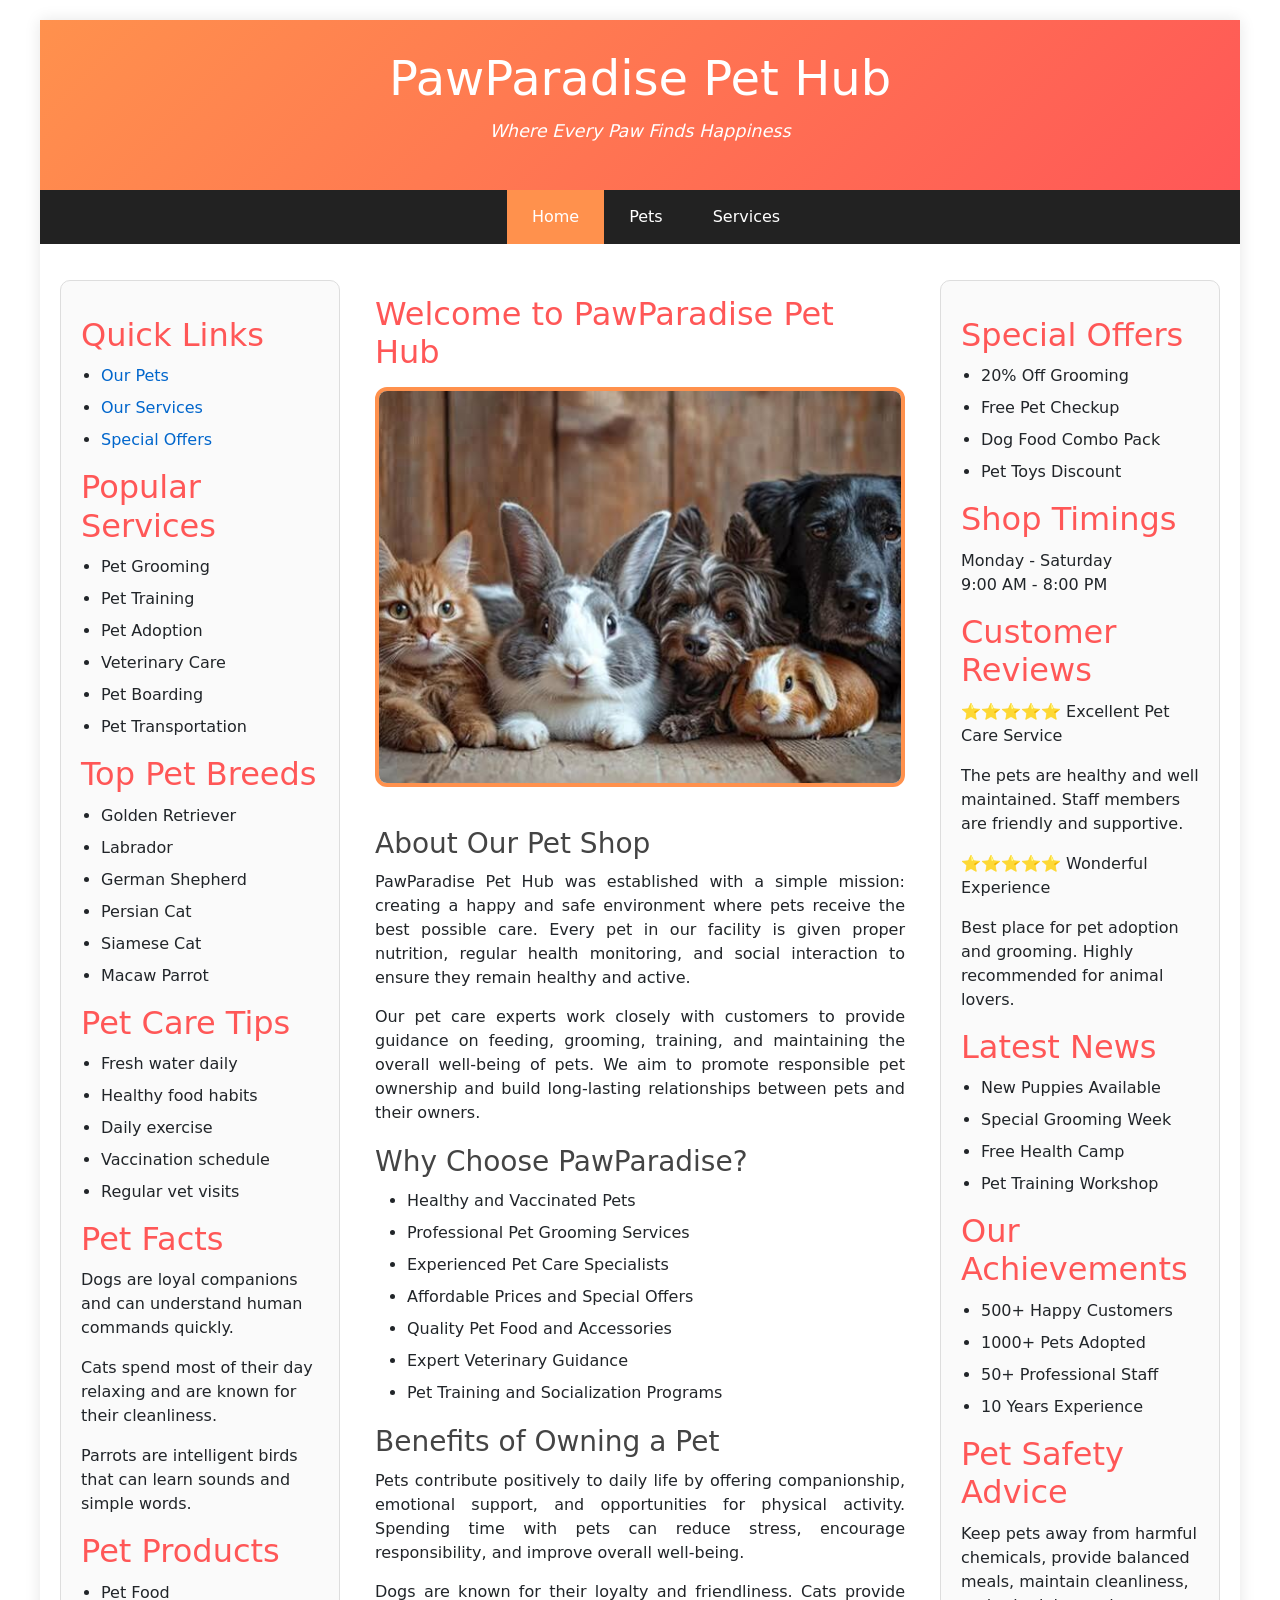
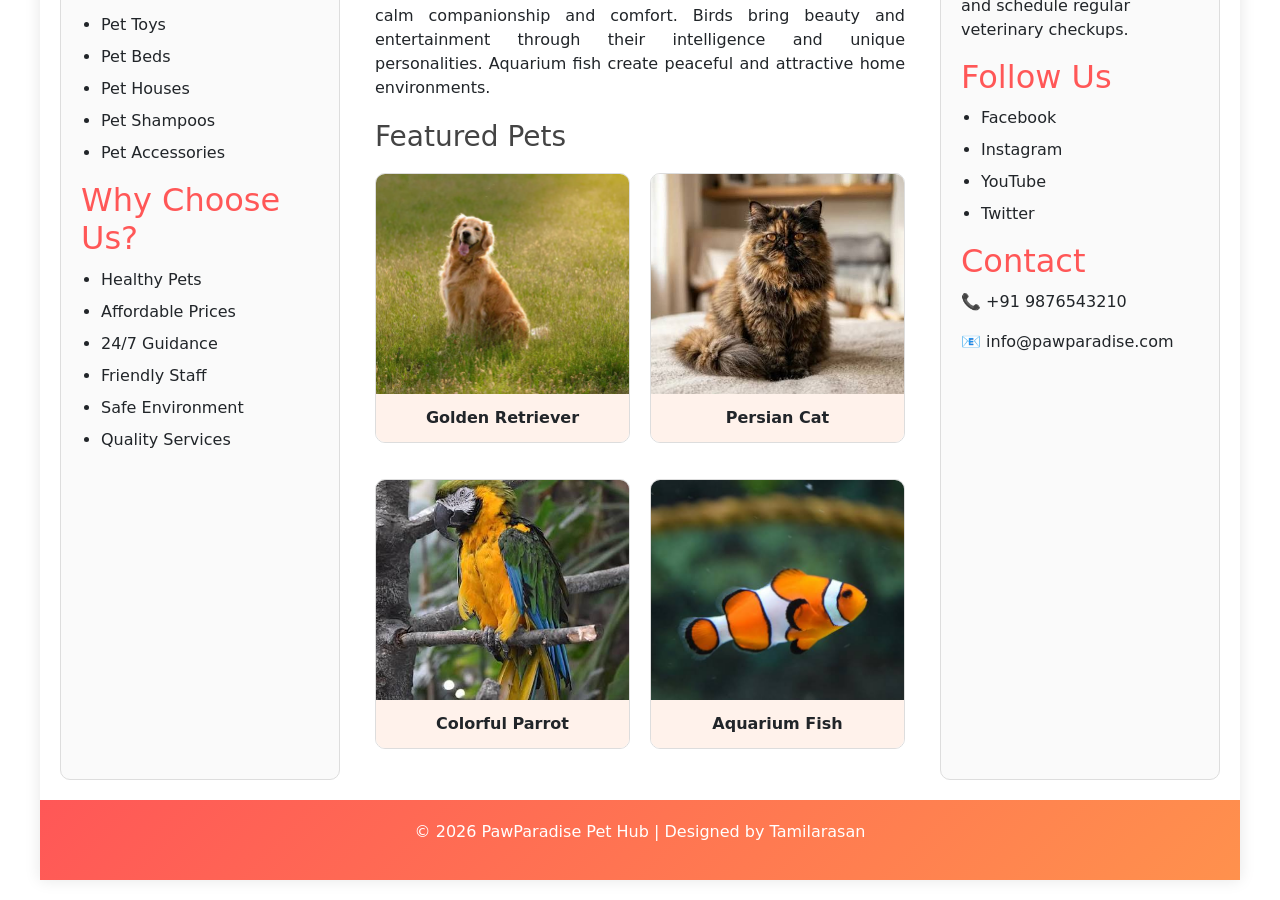
<file: index.html>
<!DOCTYPE html>
<html lang="en">
<head>
    <meta charset="UTF-8">
    <meta name="viewport" content="width=device-width, initial-scale=1.0">
    <title>PawParadise Pet Hub</title>

    <link rel="icon" type="image/png" href="images/fevicon.png">

    <link rel="stylesheet" href="styles/normalize.css">
    <link rel="stylesheet" href="styles/main.css">

    <link href="https://cdn.jsdelivr.net/npm/bootstrap@5.3.3/dist/css/bootstrap.min.css" rel="stylesheet">
</head>
<body>

<div class="container-wrapper">

    <!-- Header -->
    <header>
        <h1>PawParadise Pet Hub</h1>
        <p class="tagline">Where Every Paw Finds Happiness</p>
    </header>

    <!-- Navigation -->
    <nav>
        <ul>
            <li><a class="active" href="index.html">Home</a></li>
            <li><a href="pets.html">Pets</a></li>
            <li><a href="services.html">Services</a></li>
        </ul>
    </nav>

    <!-- Main Layout -->
    <main class="home-layout">

       <aside class="left-sidebar">

    <h2>Quick Links</h2>

    <ul>
        <li><a href="pets.html">Our Pets</a></li>
        <li><a href="services.html">Our Services</a></li>
        <li><a href="#offers">Special Offers</a></li>
    </ul>

    <h2>Popular Services</h2>

    <ul>
        <li>Pet Grooming</li>
        <li>Pet Training</li>
        <li>Pet Adoption</li>
        <li>Veterinary Care</li>
        <li>Pet Boarding</li>
        <li>Pet Transportation</li>
    </ul>

    <h2>Top Pet Breeds</h2>

    <ul>
        <li>Golden Retriever</li>
        <li>Labrador</li>
        <li>German Shepherd</li>
        <li>Persian Cat</li>
        <li>Siamese Cat</li>
        <li>Macaw Parrot</li>
    </ul>

    <h2>Pet Care Tips</h2>

    <ul>
        <li>Fresh water daily</li>
        <li>Healthy food habits</li>
        <li>Daily exercise</li>
        <li>Vaccination schedule</li>
        <li>Regular vet visits</li>
    </ul>

    <h2>Pet Facts</h2>

    <p>
        Dogs are loyal companions and can understand
        human commands quickly.
    </p>

    <p>
        Cats spend most of their day relaxing and are
        known for their cleanliness.
    </p>

    <p>
        Parrots are intelligent birds that can learn
        sounds and simple words.
    </p>

    <h2>Pet Products</h2>

    <ul>
        <li>Pet Food</li>
        <li>Pet Toys</li>
        <li>Pet Beds</li>
        <li>Pet Houses</li>
        <li>Pet Shampoos</li>
        <li>Pet Accessories</li>
    </ul>

    <h2>Why Choose Us?</h2>

    <ul>
        <li>Healthy Pets</li>
        <li>Affordable Prices</li>
        <li>24/7 Guidance</li>
        <li>Friendly Staff</li>
        <li>Safe Environment</li>
        <li>Quality Services</li>
    </ul>

</aside>

      <section>

    <h2>Welcome to PawParadise Pet Hub</h2>

    <img src="images/pet.jpg"
         alt="Pet Shop"
         class="hero-image">

  

    <h3>About Our Pet Shop</h3>

    <p>
        PawParadise Pet Hub was established with a simple mission:
        creating a happy and safe environment where pets receive the
        best possible care. Every pet in our facility is given proper
        nutrition, regular health monitoring, and social interaction to
        ensure they remain healthy and active.
    </p>

    <p>
        Our pet care experts work closely with customers to provide
        guidance on feeding, grooming, training, and maintaining the
        overall well-being of pets. We aim to promote responsible pet
        ownership and build long-lasting relationships between pets and
        their owners.
    </p>


    <h3>Why Choose PawParadise?</h3>

    <ul>
        <li>Healthy and Vaccinated Pets</li>
        <li>Professional Pet Grooming Services</li>
        <li>Experienced Pet Care Specialists</li>
        <li>Affordable Prices and Special Offers</li>
        <li>Quality Pet Food and Accessories</li>
        <li>Expert Veterinary Guidance</li>
        <li>Pet Training and Socialization Programs</li>
    </ul>

  

    <h3>Benefits of Owning a Pet</h3>

    <p>
        Pets contribute positively to daily life by offering
        companionship, emotional support, and opportunities for
        physical activity. Spending time with pets can reduce stress,
        encourage responsibility, and improve overall well-being.
    </p>

    <p>
        Dogs are known for their loyalty and friendliness. Cats provide
        calm companionship and comfort. Birds bring beauty and
        entertainment through their intelligence and unique
        personalities. Aquarium fish create peaceful and attractive
        home environments.
    </p>

    <h3>Featured Pets</h3>

    <div class="pet-gallery">

        <figure>
            <img src="images/retriver.jpg" alt="Dog">
            <figcaption>Golden Retriever</figcaption>
        </figure>

        <figure>
            <img src="images/cat.jpg" alt="Cat">
            <figcaption>Persian Cat</figcaption>
        </figure>

        <figure>
            <img src="images/parrot.jpg" alt="Bird">
            <figcaption>Colorful Parrot</figcaption>
        </figure>
         <figure>
            <img src="images/fish.jpg" alt="Bird">
            <figcaption>Aquarium Fish</figcaption>
        </figure>

    </div>

   

</section>
        <aside class="right-sidebar" id="offers">

    <h2>Special Offers</h2>

    <ul>
        <li>20% Off Grooming</li>
        <li>Free Pet Checkup</li>
        <li>Dog Food Combo Pack</li>
        <li>Pet Toys Discount</li>
    </ul>

    <h2>Shop Timings</h2>

    <p>
        Monday - Saturday<br>
        9:00 AM - 8:00 PM
    </p>

  

    <h2>Customer Reviews</h2>

    <p>⭐⭐⭐⭐⭐ Excellent Pet Care Service</p>

    <p>
        The pets are healthy and well maintained.
        Staff members are friendly and supportive.
    </p>

    <p>⭐⭐⭐⭐⭐ Wonderful Experience</p>

    <p>
        Best place for pet adoption and grooming.
        Highly recommended for animal lovers.
    </p>

    <h2>Latest News</h2>

    <ul>
        <li>New Puppies Available</li>
        <li>Special Grooming Week</li>
        <li>Free Health Camp</li>
        <li>Pet Training Workshop</li>
    </ul>

    <h2>Our Achievements</h2>

    <ul>
        <li>500+ Happy Customers</li>
        <li>1000+ Pets Adopted</li>
        <li>50+ Professional Staff</li>
        <li>10 Years Experience</li>
    </ul>

    <h2>Pet Safety Advice</h2>

    <p>
        Keep pets away from harmful chemicals,
        provide balanced meals, maintain cleanliness,
        and schedule regular veterinary checkups.
    </p>

    <h2>Follow Us</h2>

    <ul>
        <li>Facebook</li>
        <li>Instagram</li>
        <li>YouTube</li>
        <li>Twitter</li>
    </ul>

      <h2>Contact</h2>

    <p>
        📞 +91 9876543210
    </p>

    <p>
        📧 info@pawparadise.com
    </p>

</aside>

    </main>

    <!-- Footer -->
    <footer>
        <p>
            &copy; 2026 PawParadise Pet Hub |
            Designed by Tamilarasan 
    </footer>

</div>

</body>
</html>
</file>
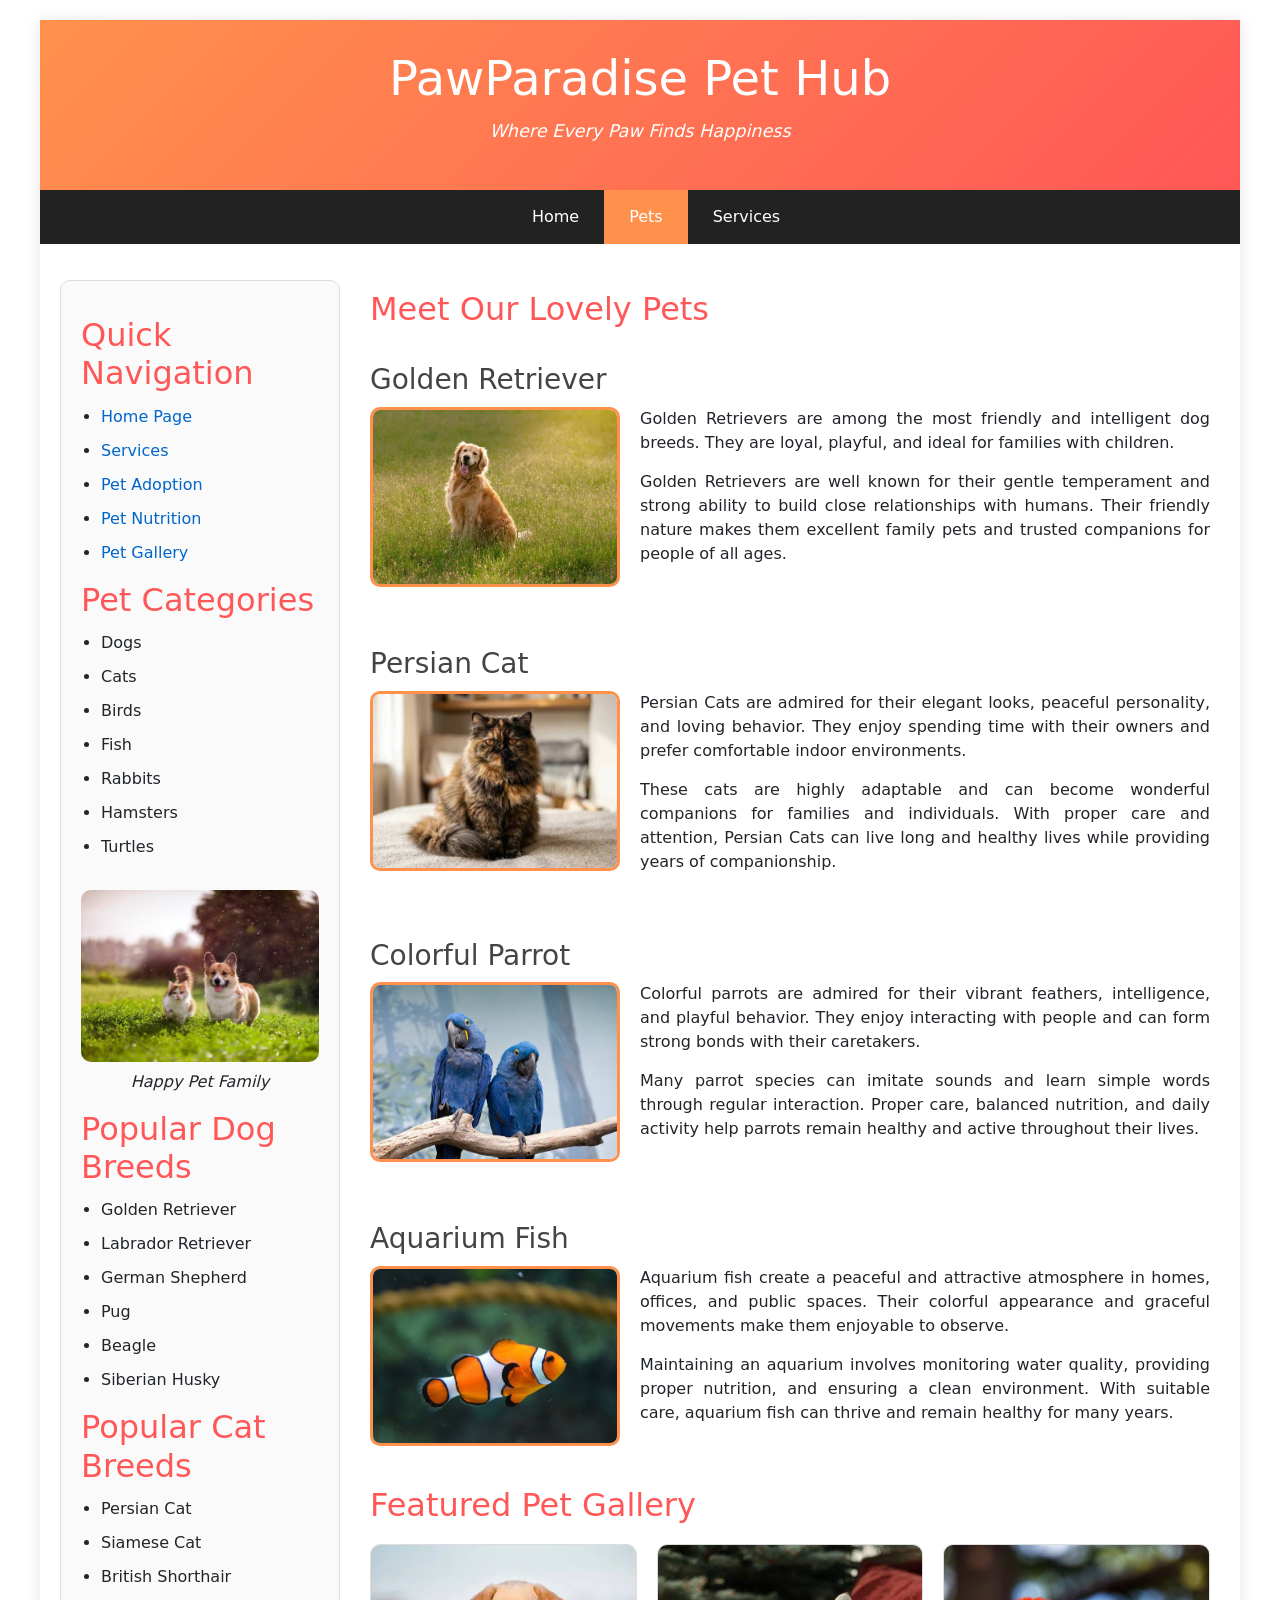
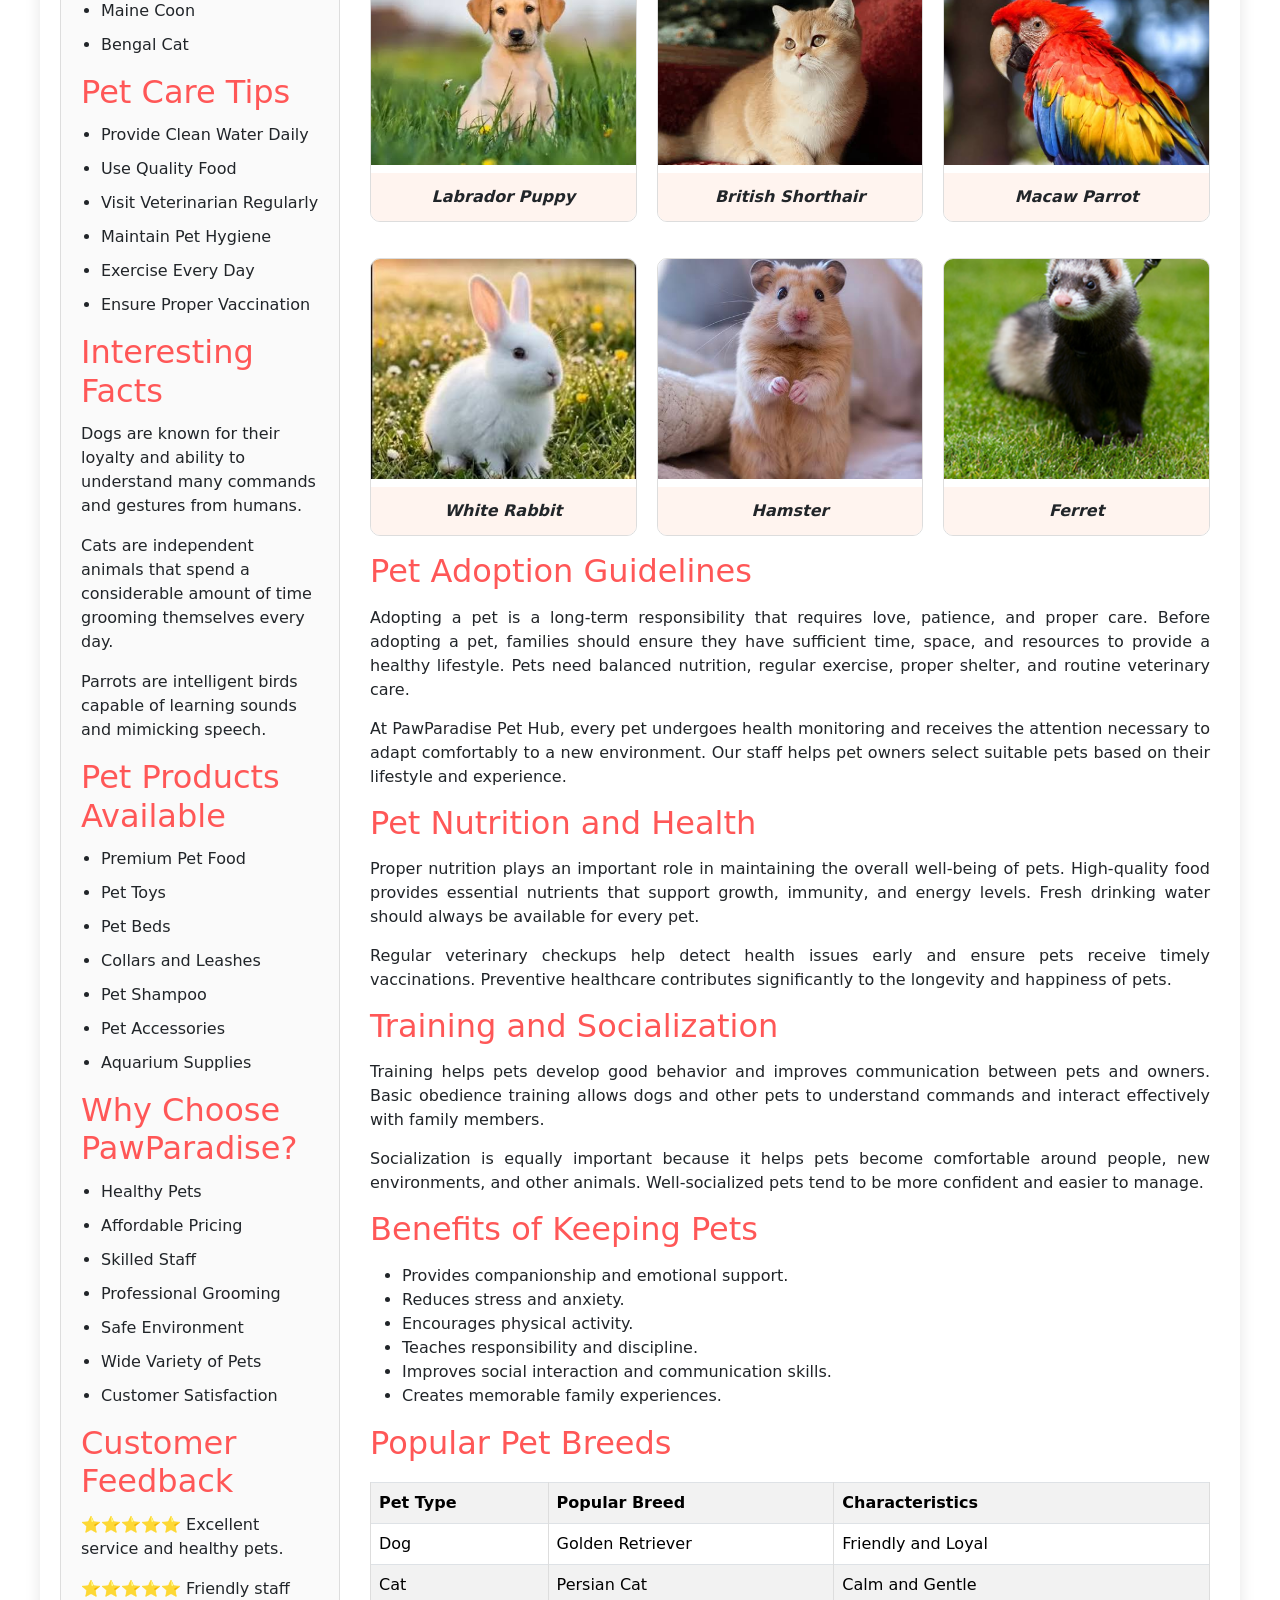
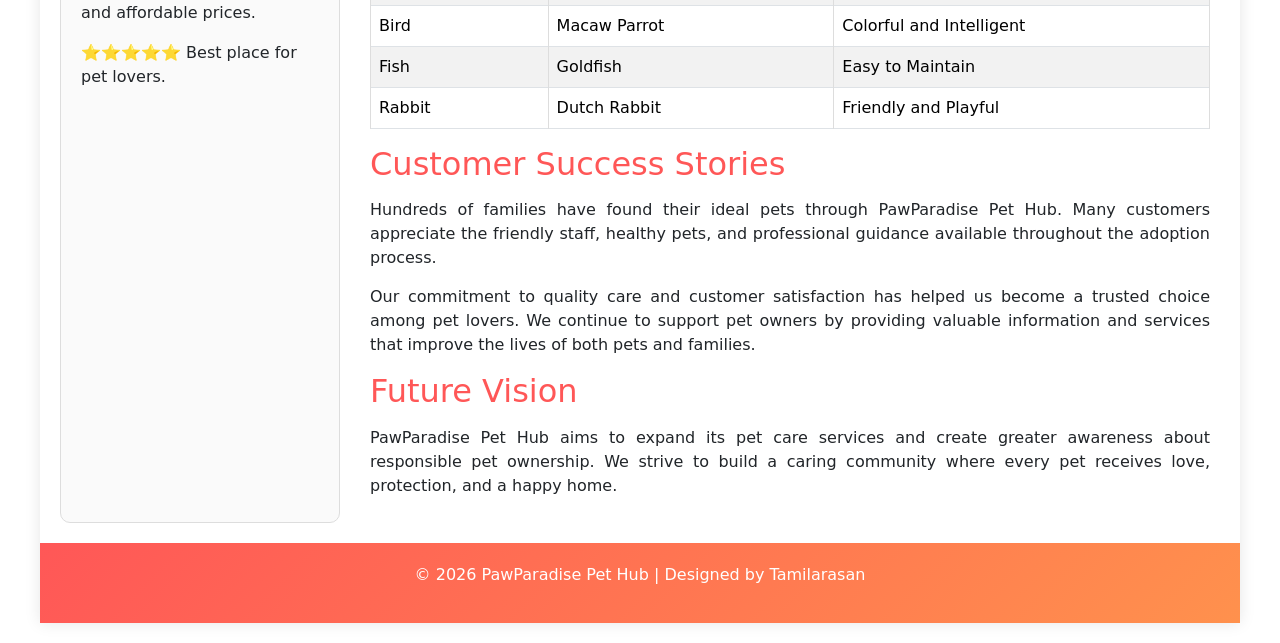
<file: pets.html>
<!DOCTYPE html>
<html lang="en">
<head>
    <meta charset="UTF-8">
    <meta name="viewport" content="width=device-width, initial-scale=1.0">
    <title>Our Pets | PawParadise Pet Hub</title>
     <link rel="icon" type="image/png" href="images/fevicon.png">

    <link rel="stylesheet" href="styles/normalize.css">
    <link rel="stylesheet" href="styles/content.css">

    <link href="https://cdn.jsdelivr.net/npm/bootstrap@5.3.3/dist/css/bootstrap.min.css" rel="stylesheet">
</head>
<body>

<div class="container-wrapper">

    <!-- Header -->
    <header>
        <h1>PawParadise Pet Hub</h1>
        <p class="tagline">Where Every Paw Finds Happiness</p>
    </header>

    <!-- Navigation -->
    <nav>
        <ul>
            <li><a href="index.html">Home</a></li>
            <li><a class="active" href="pets.html">Pets</a></li>
            <li><a href="services.html">Services</a></li>
        </ul>
    </nav>

    <!-- Two Column Layout -->
    <main class="content-layout">

 <aside class="sidebar">

    <h2>Quick Navigation</h2>

    <ul>
        <li><a href="index.html">Home Page</a></li>
        <li><a href="services.html">Services</a></li>
        <li><a href="#adoption">Pet Adoption</a></li>
        <li><a href="#nutrition">Pet Nutrition</a></li>
        <li><a href="#gallery">Pet Gallery</a></li>
    </ul>

    <h2>Pet Categories</h2>

    <ul>
        <li>Dogs</li>
        <li>Cats</li>
        <li>Birds</li>
        <li>Fish</li>
        <li>Rabbits</li>
        <li>Hamsters</li>
        <li>Turtles</li>
    </ul>

    <figure>
        <img src="images/petsss.jpg"
             alt="Pet"
             class="sidebar-image">

        <figcaption>Happy Pet Family</figcaption>
    </figure>

    <h2>Popular Dog Breeds</h2>

    <ul>
        <li>Golden Retriever</li>
        <li>Labrador Retriever</li>
        <li>German Shepherd</li>
        <li>Pug</li>
        <li>Beagle</li>
        <li>Siberian Husky</li>
    </ul>

    <h2>Popular Cat Breeds</h2>

    <ul>
        <li>Persian Cat</li>
        <li>Siamese Cat</li>
        <li>British Shorthair</li>
        <li>Maine Coon</li>
        <li>Bengal Cat</li>
    </ul>

    <h2>Pet Care Tips</h2>

    <ul>
        <li>Provide Clean Water Daily</li>
        <li>Use Quality Food</li>
        <li>Visit Veterinarian Regularly</li>
        <li>Maintain Pet Hygiene</li>
        <li>Exercise Every Day</li>
        <li>Ensure Proper Vaccination</li>
    </ul>

    <h2>Interesting Facts</h2>

    <p>
        Dogs are known for their loyalty and ability
        to understand many commands and gestures from
        humans.
    </p>

    <p>
        Cats are independent animals that spend a
        considerable amount of time grooming
        themselves every day.
    </p>

    <p>
        Parrots are intelligent birds capable of
        learning sounds and mimicking speech.
    </p>

    <h2>Pet Products Available</h2>

    <ul>
        <li>Premium Pet Food</li>
        <li>Pet Toys</li>
        <li>Pet Beds</li>
        <li>Collars and Leashes</li>
        <li>Pet Shampoo</li>
        <li>Pet Accessories</li>
        <li>Aquarium Supplies</li>
    </ul>

    <h2>Why Choose PawParadise?</h2>

    <ul>
        <li>Healthy Pets</li>
        <li>Affordable Pricing</li>
        <li>Skilled Staff</li>
        <li>Professional Grooming</li>
        <li>Safe Environment</li>
        <li>Wide Variety of Pets</li>
        <li>Customer Satisfaction</li>
    </ul>

    <h2>Customer Feedback</h2>

    <p>
        ⭐⭐⭐⭐⭐ Excellent service and healthy pets.
    </p>

    <p>
        ⭐⭐⭐⭐⭐ Friendly staff and affordable prices.
    </p>

    <p>
        ⭐⭐⭐⭐⭐ Best place for pet lovers.
    </p>

</aside>

        <!-- Main Content -->
        <section class="content">

            <h2>Meet Our Lovely Pets</h2>

            <article>

    <h3>Golden Retriever</h3>

    <img src="images/retriver.jpg"
         alt="Golden Retriever"
         class="float-image">

    <p>
        Golden Retrievers are among the most friendly and
        intelligent dog breeds. They are loyal, playful,
        and ideal for families with children.
    </p>

   

    <p>
        Golden Retrievers are well known for their gentle
        temperament and strong ability to build close
        relationships with humans. Their friendly nature
        makes them excellent family pets and trusted
        companions for people of all ages.
    </p>

 

</article>

            <div class="clear"></div>

            <article>

                <h3>Persian Cat</h3>

                <img src="images/cat.jpg"
                     alt="Persian Cat"
                     class="float-image">

                  <p>
        Persian Cats are admired for their elegant looks,
        peaceful personality, and loving behavior. They
        enjoy spending time with their owners and prefer
        comfortable indoor environments.
    </p>

    <p>
        These cats are highly adaptable and can become
        wonderful companions for families and individuals.
        With proper care and attention, Persian Cats can
        live long and healthy lives while providing years
        of companionship.
    </p>

            </article>

            <div class="clear"></div>

            <article>

                <h3>Colorful Parrot</h3>

                <img src="images/parrot2.jpg"
                     alt="Parrot"
                     class="float-image">

                  <p>
        Colorful parrots are admired for their vibrant
        feathers, intelligence, and playful behavior.
        They enjoy interacting with people and can form
        strong bonds with their caretakers.
    </p>

    <p>
        Many parrot species can imitate sounds and learn
        simple words through regular interaction. Proper
        care, balanced nutrition, and daily activity help
        parrots remain healthy and active throughout their
        lives.
    </p>

            </article>

            <div class="clear"></div>

            <article>

                <h3>Aquarium Fish</h3>

                <img src="images/fish.jpg"
                     alt="Fish"
                     class="float-image">

                 <p>
        Aquarium fish create a peaceful and attractive
        atmosphere in homes, offices, and public spaces.
        Their colorful appearance and graceful movements
        make them enjoyable to observe.
    </p>

    <p>
        Maintaining an aquarium involves monitoring water
        quality, providing proper nutrition, and ensuring
        a clean environment. With suitable care, aquarium
        fish can thrive and remain healthy for many years.
    </p>

            </article>

            <div class="clear"></div>

            <h2>Featured Pet Gallery</h2>

            <div class="pet-gallery">

                <figure>
                    <img src="images/puppy.jpg" alt="Dog">
                    <figcaption>Labrador Puppy</figcaption>
                </figure>

                <figure>
                    <img src="images/cat2.jpg" alt="Cat">
                    <figcaption>British Shorthair</figcaption>
                </figure>

                <figure>
                    <img src="images/parrot3.jpg" alt="Bird">
                    <figcaption>Macaw Parrot</figcaption>
                </figure>

                <figure>
                    <img src="images/rabbit.jpg" alt="Rabbit">
                    <figcaption>White Rabbit</figcaption>
                </figure>

                <figure>
                    <img src="images/hamster.jpg" alt="Rabbit">
                    <figcaption>Hamster</figcaption>
                </figure>

                <figure>
                    <img src="images/ferret.jpg" alt="Rabbit">
                    <figcaption>Ferret</figcaption>
                </figure>

            </div>
            <h2>Pet Adoption Guidelines</h2>

<p>
    Adopting a pet is a long-term responsibility that requires love,
    patience, and proper care. Before adopting a pet, families should
    ensure they have sufficient time, space, and resources to provide
    a healthy lifestyle. Pets need balanced nutrition, regular
    exercise, proper shelter, and routine veterinary care.
</p>

<p>
    At PawParadise Pet Hub, every pet undergoes health monitoring and
    receives the attention necessary to adapt comfortably to a new
    environment. Our staff helps pet owners select suitable pets based
    on their lifestyle and experience.
</p>

<h2>Pet Nutrition and Health</h2>

<p>
    Proper nutrition plays an important role in maintaining the overall
    well-being of pets. High-quality food provides essential nutrients
    that support growth, immunity, and energy levels. Fresh drinking
    water should always be available for every pet.
</p>

<p>
    Regular veterinary checkups help detect health issues early and
    ensure pets receive timely vaccinations. Preventive healthcare
    contributes significantly to the longevity and happiness of pets.
</p>

<h2>Training and Socialization</h2>

<p>
    Training helps pets develop good behavior and improves
    communication between pets and owners. Basic obedience training
    allows dogs and other pets to understand commands and interact
    effectively with family members.
</p>

<p>
    Socialization is equally important because it helps pets become
    comfortable around people, new environments, and other animals.
    Well-socialized pets tend to be more confident and easier to
    manage.
</p>

<h2>Benefits of Keeping Pets</h2>

<ul>
    <li>Provides companionship and emotional support.</li>
    <li>Reduces stress and anxiety.</li>
    <li>Encourages physical activity.</li>
    <li>Teaches responsibility and discipline.</li>
    <li>Improves social interaction and communication skills.</li>
    <li>Creates memorable family experiences.</li>
</ul>

<h2>Popular Pet Breeds</h2>

<table class="table table-bordered table-striped">

    <tr>
        <th>Pet Type</th>
        <th>Popular Breed</th>
        <th>Characteristics</th>
    </tr>

    <tr>
        <td>Dog</td>
        <td>Golden Retriever</td>
        <td>Friendly and Loyal</td>
    </tr>

    <tr>
        <td>Cat</td>
        <td>Persian Cat</td>
        <td>Calm and Gentle</td>
    </tr>

    <tr>
        <td>Bird</td>
        <td>Macaw Parrot</td>
        <td>Colorful and Intelligent</td>
    </tr>

    <tr>
        <td>Fish</td>
        <td>Goldfish</td>
        <td>Easy to Maintain</td>
    </tr>

    <tr>
        <td>Rabbit</td>
        <td>Dutch Rabbit</td>
        <td>Friendly and Playful</td>
    </tr>

</table>

<h2>Customer Success Stories</h2>

<p>
    Hundreds of families have found their ideal pets through
    PawParadise Pet Hub. Many customers appreciate the friendly staff,
    healthy pets, and professional guidance available throughout the
    adoption process.
</p>

<p>
    Our commitment to quality care and customer satisfaction has helped
    us become a trusted choice among pet lovers. We continue to support
    pet owners by providing valuable information and services that
    improve the lives of both pets and families.
</p>

<h2>Future Vision</h2>

<p>
    PawParadise Pet Hub aims to expand its pet care services and create
    greater awareness about responsible pet ownership. We strive to
    build a caring community where every pet receives love, protection,
    and a happy home.
</p>

        </section>



    </main>

    <!-- Footer -->
    <footer>
        <p>
            &copy; 2026 PawParadise Pet Hub |
            Designed by Tamilarasan 
        </p>
    </footer>

</div>

</body>
</html>
</file>
<file: styles/main.css>
/* =========================
   GENERAL
========================= */

*{
    margin:0;
    padding:0;
    box-sizing:border-box;
}

body{
    font-family: Arial, Helvetica, sans-serif;
    background:#f4f4f4;
    line-height:1.6;
    color:#333;
}

/* =========================
   MAIN CONTAINER
========================= */

.container-wrapper{
    max-width:1200px;
    margin:20px auto;
    background:#fff;
    box-shadow:0 0 15px rgba(0,0,0,0.1);
}

/* =========================
   HEADER
========================= */

header{
    text-align:center;
    padding:30px;
    color:white;
    background:linear-gradient(
        135deg,
        #ff914d,
        #ff5757
    );
}

header h1{
    font-size:3rem;
    margin-bottom:10px;
}

.tagline{
    font-size:1.1rem;
    font-style:italic;
}

/* =========================
   NAVIGATION
========================= */

nav{
    background:#222;
}

nav ul{
    display:flex;
    justify-content:center;
    list-style:none;
    flex-wrap:wrap;
}

nav li{
    margin:0;
}

nav a{
    display:block;
    color:white;
    text-decoration:none;
    padding:15px 25px;
    transition:0.3s;
}

nav a:hover,
nav a.active{
    background:#ff914d;
}

/* =========================
   HOME LAYOUT
========================= */

.home-layout{
    display:grid;
    grid-template-columns: 1fr 2fr 1fr;
    gap:20px;
    padding:20px;
}

/* =========================
   SIDEBARS
========================= */

.left-sidebar,
.right-sidebar{
    background:#fafafa;
    padding:20px;
    border:1px solid #ddd;
    border-radius:10px;
}

.left-sidebar h2,
.right-sidebar h2{
    color:#ff5757;
    margin-bottom:10px;
    margin-top:15px;
}

.left-sidebar ul,
.right-sidebar ul{
    padding-left:20px;
}

.left-sidebar li,
.right-sidebar li{
    margin-bottom:8px;
}

.left-sidebar a{
    text-decoration:none;
    color:#0066cc;
}

.left-sidebar a:hover{
    color:#ff5757;
}

/* =========================
   CONTENT SECTION
========================= */

section{
    padding:15px;
}

section h2{
    color:#ff5757;
    margin-bottom:15px;
}

section h3{
    margin-top:20px;
    margin-bottom:10px;
    color:#444;
}

section p{
    margin-bottom:15px;
    text-align:justify;
}

section ol{
    margin-left:20px;
}

section li{
    margin-bottom:8px;
}

/* =========================
   HERO IMAGE
========================= */

.hero-image{
    width:100%;
    height:400px;
    object-fit:cover;
    border-radius:12px;
    margin-bottom:20px;
    border:4px solid #ff914d;
}

/* =========================
   PET GALLERY
========================= */

.pet-gallery{
    display:grid;
    grid-template-columns:repeat(auto-fit,minmax(200px,1fr));
    gap:20px;
    margin-top:20px;
}

.pet-gallery figure{
    background:white;
    border:1px solid #ddd;
    border-radius:10px;
    overflow:hidden;
    text-align:center;
    transition:0.3s;
}

.pet-gallery figure:hover{
    transform:translateY(-5px);
    box-shadow:0 5px 15px rgba(0,0,0,0.2);
}

.pet-gallery img{
    width:100%;
    height:220px;
    object-fit:cover;
}

.pet-gallery figcaption{
    padding:12px;
    font-weight:bold;
    background:#fff2eb;
}

/* =========================
   FOOTER
========================= */

footer{
    text-align:center;
    color:white;
    padding:20px;
    background:linear-gradient(
        135deg,
        #ff5757,
        #ff914d
    );
}

/* =========================
   RESPONSIVE
========================= */

@media (max-width: 992px){

    .home-layout{
        grid-template-columns:1fr;
    }

    .hero-image{
        height:300px;
    }

}

@media (max-width: 768px){

    header h1{
        font-size:2rem;
    }

    nav ul{
        flex-direction:column;
    }

    nav a{
        text-align:center;
    }

    .hero-image{
        height:250px;
    }

}

@media (max-width: 480px){

    .container-wrapper{
        margin:0;
    }

    header{
        padding:20px;
    }

    header h1{
        font-size:1.7rem;
    }

    .hero-image{
        height:200px;
    }

}
</file>
<file: styles/content.css>
/* =========================
   GLOBAL
========================= */

*{
    margin:0;
    padding:0;
    box-sizing:border-box;
}

body{
    font-family:Arial, Helvetica, sans-serif;
    background:#f4f4f4;
    color:#333;
    line-height:1.6;
}

/* =========================
   CONTAINER
========================= */

.container-wrapper{
    max-width:1200px;
    margin:20px auto;
    background:#fff;
    box-shadow:0 0 15px rgba(0,0,0,0.1);
}

/* =========================
   HEADER
========================= */

header{
    text-align:center;
    padding:30px;
    color:white;
    background:linear-gradient(
        135deg,
        #ff914d,
        #ff5757
    );
}

header h1{
    font-size:3rem;
    margin-bottom:10px;
}

.tagline{
    font-size:1.1rem;
    font-style:italic;
}

/* =========================
   NAVIGATION
========================= */

nav{
    background:#222;
}

nav ul{
    list-style:none;
    display:flex;
    justify-content:center;
    flex-wrap:wrap;
}

nav li{
    margin:0;
}

nav a{
    color:white;
    text-decoration:none;
    display:block;
    padding:15px 25px;
    transition:0.3s;
}

nav a:hover,
nav a.active{
    background:#ff914d;
}

/* =========================
   2 COLUMN LAYOUT
========================= */

.content-layout{
    display:grid;
    grid-template-columns:280px 1fr;
    gap:20px;
    padding:20px;
}

/* =========================
   SIDEBAR
========================= */

.sidebar{
    background:#fafafa;
    padding:20px;
    border:1px solid #ddd;
    border-radius:10px;
}

.sidebar h2{
    color:#ff5757;
    margin-bottom:12px;
    margin-top:15px;
}

.sidebar ul{
    padding-left:20px;
}

.sidebar li{
    margin-bottom:10px;
}

.sidebar a{
    text-decoration:none;
    color:#0066cc;
}

.sidebar a:hover{
    color:#ff5757;
}

.sidebar-image{
    width:100%;
    border-radius:10px;
    margin-top:15px;
}



/* =========================
   CONTENT
========================= */

.content{
    padding:10px;
}

.content h2{
    color:#ff5757;
    margin-bottom:15px;
}

.content h3{
    margin-top:20px;
    margin-bottom:10px;
    color:#444;
}

.content p{
    margin-bottom:15px;
    text-align:justify;
}

/* =========================
   FLOAT IMAGE
========================= */

.float-image{
    width:250px;
    height:180px;
    object-fit:cover;
    float:left;
    margin-right:20px;
    margin-bottom:10px;
    border-radius:10px;
    border:3px solid #ff914d;
}

.clear{
    clear:both;
}

/* =========================
   ARTICLE
========================= */

article{
    margin-bottom:30px;
    overflow:hidden;
}

/* =========================
   PET GALLERY
========================= */

.pet-gallery{
    display:grid;
    grid-template-columns:
    repeat(auto-fit,minmax(220px,1fr));
    gap:20px;
    margin-top:20px;
}

.pet-gallery figure{
    border:1px solid #ddd;
    border-radius:10px;
    overflow:hidden;
    background:white;
    transition:0.3s;
}

.pet-gallery figure:hover{
    transform:translateY(-5px);
    box-shadow:0 5px 15px rgba(0,0,0,0.2);
}

.pet-gallery img{
    width:100%;
    height:220px;
    object-fit:cover;
}

.pet-gallery figcaption{
    padding:12px;
    text-align:center;
    font-weight:bold;
    background:#fff4ef;
}

/* =========================
   CAROUSEL
========================= */

.carousel-img{
    height:450px;
    object-fit:cover;
    border-radius:10px;
}

/* =========================
   AUDIO
========================= */

audio{
    width:100%;
    margin-top:15px;
}

/* =========================
   PDF BUTTON
========================= */

.btn-primary{
    margin-top:15px;
    background:#ff5757;
    border:none;
}

.btn-primary:hover{
    background:#ff914d;
}

/* =========================
   FIGURE
========================= */

figure{
    margin-top:20px;
}

figcaption{
    text-align:center;
    margin-top:8px;
    font-style:italic;
}

table{
    width:100%;
    margin-top:20px;
    border-collapse:collapse;
}

table th,
table td{
    border:1px solid #ddd;
    padding:12px;
    text-align:left;
}

table th{
    background:#ff914d;
    color:white;
}

/* =========================
   FOOTER
========================= */

footer{
    text-align:center;
    color:white;
    padding:20px;
    background:linear-gradient(
        135deg,
        #ff5757,
        #ff914d
    );
}

/* =========================
   TABLET
========================= */

@media (max-width:992px){

    .content-layout{
        grid-template-columns:1fr;
    }

    .float-image{
        width:100%;
        height:auto;
        float:none;
        margin-right:0;
    }

    .carousel-img{
        height:300px;
    }

}

/* =========================
   MOBILE
========================= */

@media (max-width:768px){

    header h1{
        font-size:2rem;
    }

    nav ul{
        flex-direction:column;
    }

    nav a{
        text-align:center;
    }

    .carousel-img{
        height:250px;
    }

}

/* =========================
   SMALL MOBILE
========================= */

@media (max-width:480px){

    .container-wrapper{
        margin:0;
    }

    header{
        padding:20px;
    }

    header h1{
        font-size:1.6rem;
    }

    .carousel-img{
        height:200px;
    }

    .pet-gallery{
        grid-template-columns:1fr;
    }

}
</file>
